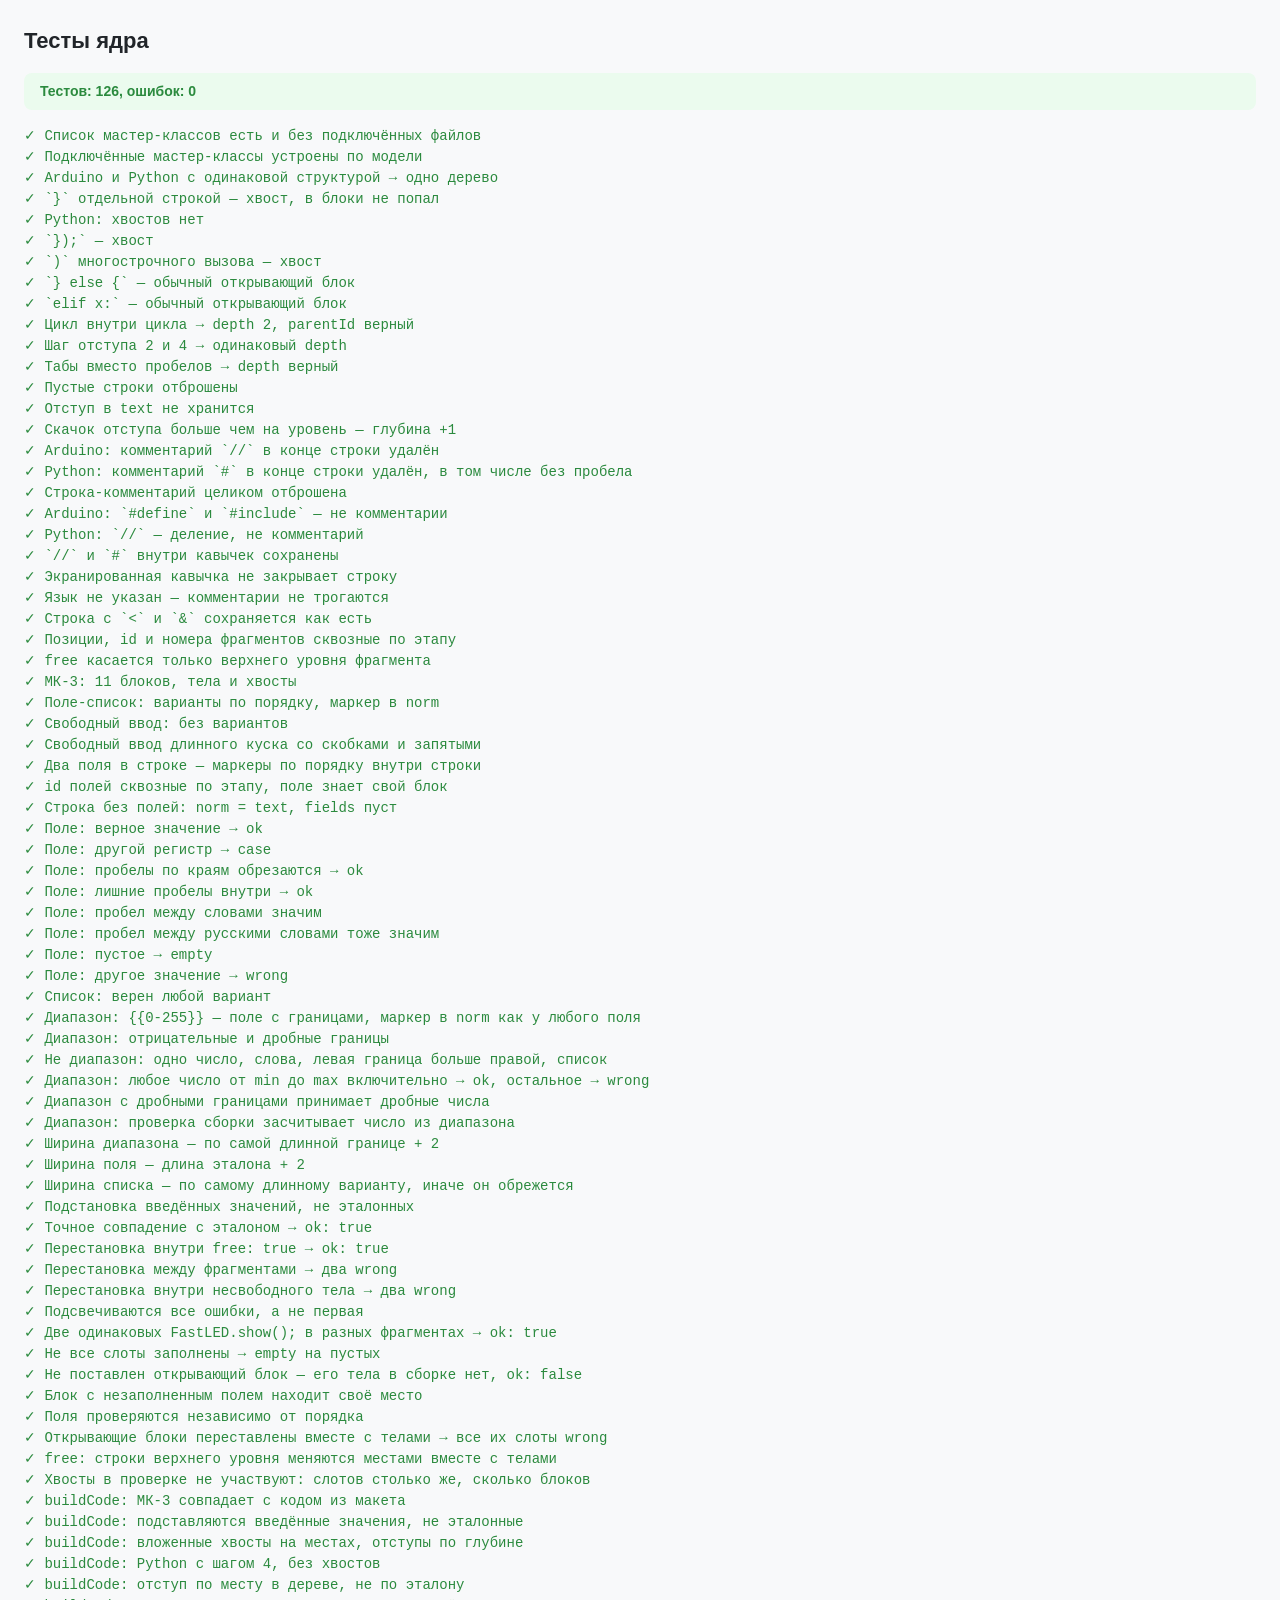
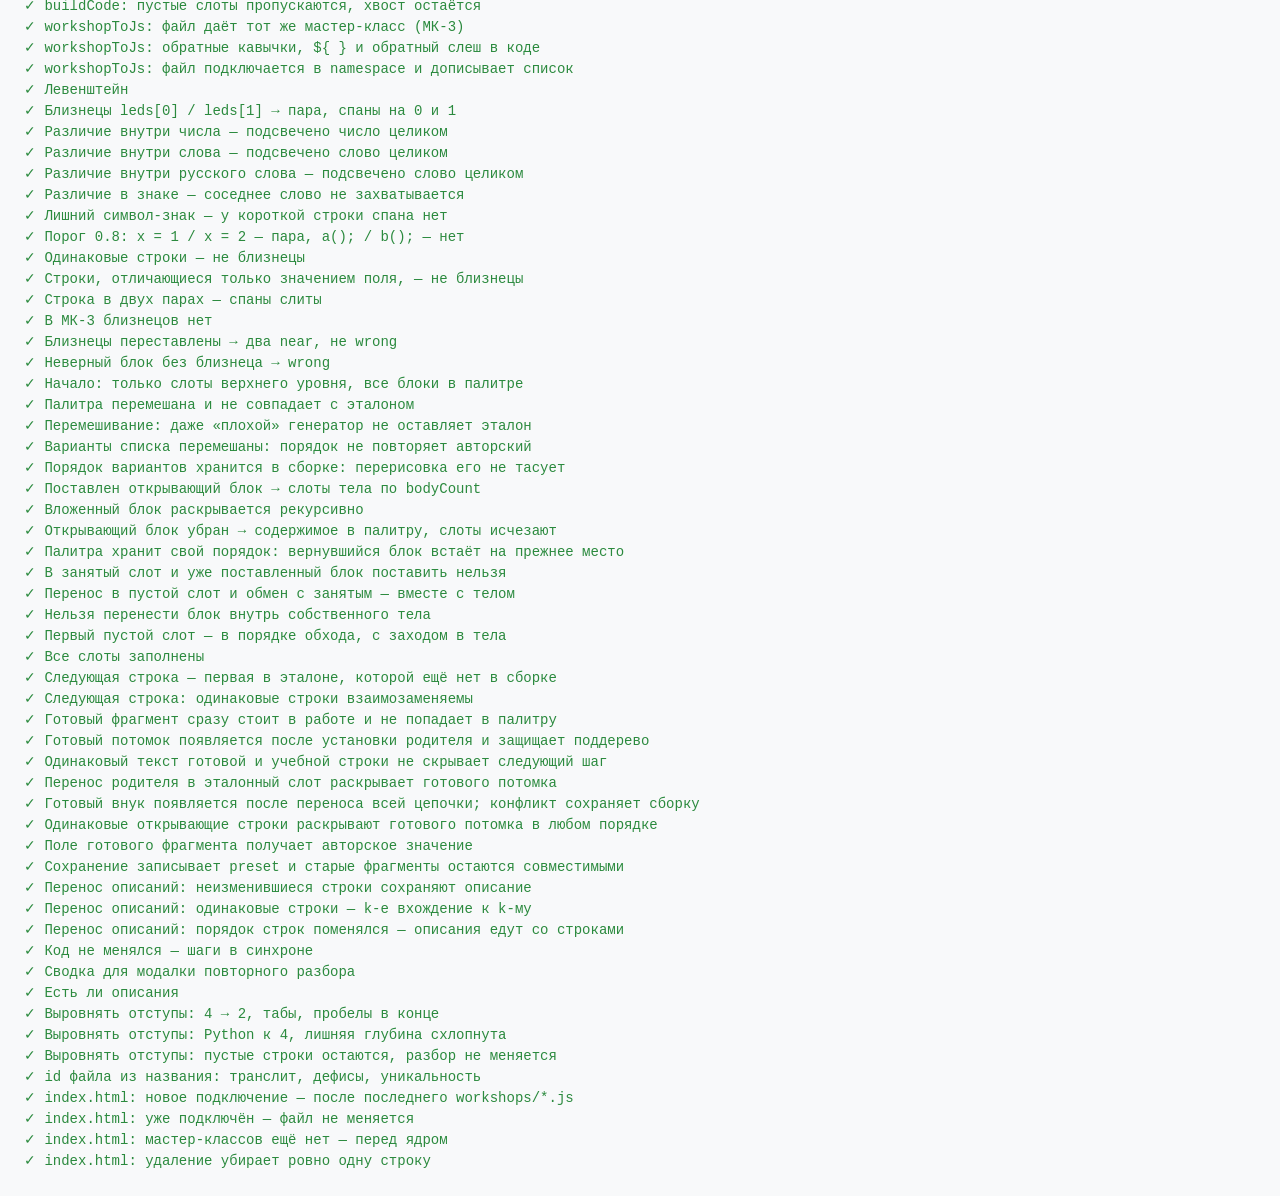
<file: tests.html>
<!DOCTYPE html>
<html lang="ru">
<head>
<meta charset="utf-8">
<title>Тесты ядра</title>
<link rel="icon" type="image/svg+xml" href="assets/favicon.svg">
<link rel="stylesheet" href="css/tokens.css">
<style>
  body { margin: 0; padding: var(--sp-24); font: var(--fs-14)/1.5 var(--font); color: var(--gray9); background: var(--gray0); }
  h1 { margin: 0 0 var(--sp-16); font-size: var(--fs-22); font-weight: 600; }
  .sum { margin-bottom: var(--sp-16); padding: var(--sp-8) var(--sp-16); border-radius: var(--r-8); font-weight: 600; }
  .sum.t-ok { background: var(--green-l); color: var(--green-d); }
  .sum.t-bad { background: var(--red-l); color: var(--red-d); }
  .t { font-family: var(--font-mono); white-space: pre-wrap; }
  .t.t-ok { color: var(--green-d); }
  .t.t-bad { color: var(--red-d); font-weight: 600; }
</style>
</head>
<body>
<h1>Тесты ядра</h1>
<div id="out"></div>

<!-- данные, ядро и состояние: тот же порядок, что в index.html -->
<script src="js/config.js"></script>
<script src="workshops/mk3.js"></script>
<script src="js/core/split.js"></script>
<script src="js/core/fields.js"></script>
<script src="js/core/similarity.js"></script>
<script src="js/core/validate.js"></script>
<script src="js/core/serialize.js"></script>
<script src="js/core/steps.js"></script>
<script src="js/state.js"></script>

<!-- тесты -->
<script src="tests/runner.js"></script>
<script src="tests/fixture.js"></script>
<script src="tests/data.test.js"></script>
<script src="tests/split.test.js"></script>
<script src="tests/fields.test.js"></script>
<script src="tests/validate.test.js"></script>
<script src="tests/serialize.test.js"></script>
<script src="tests/similarity.test.js"></script>
<script src="tests/state.test.js"></script>
<script src="tests/preset.test.js"></script>
<script src="tests/steps.test.js"></script>

<script>MKB.runTests(document.getElementById('out'));</script>
</body>
</html>
</file>
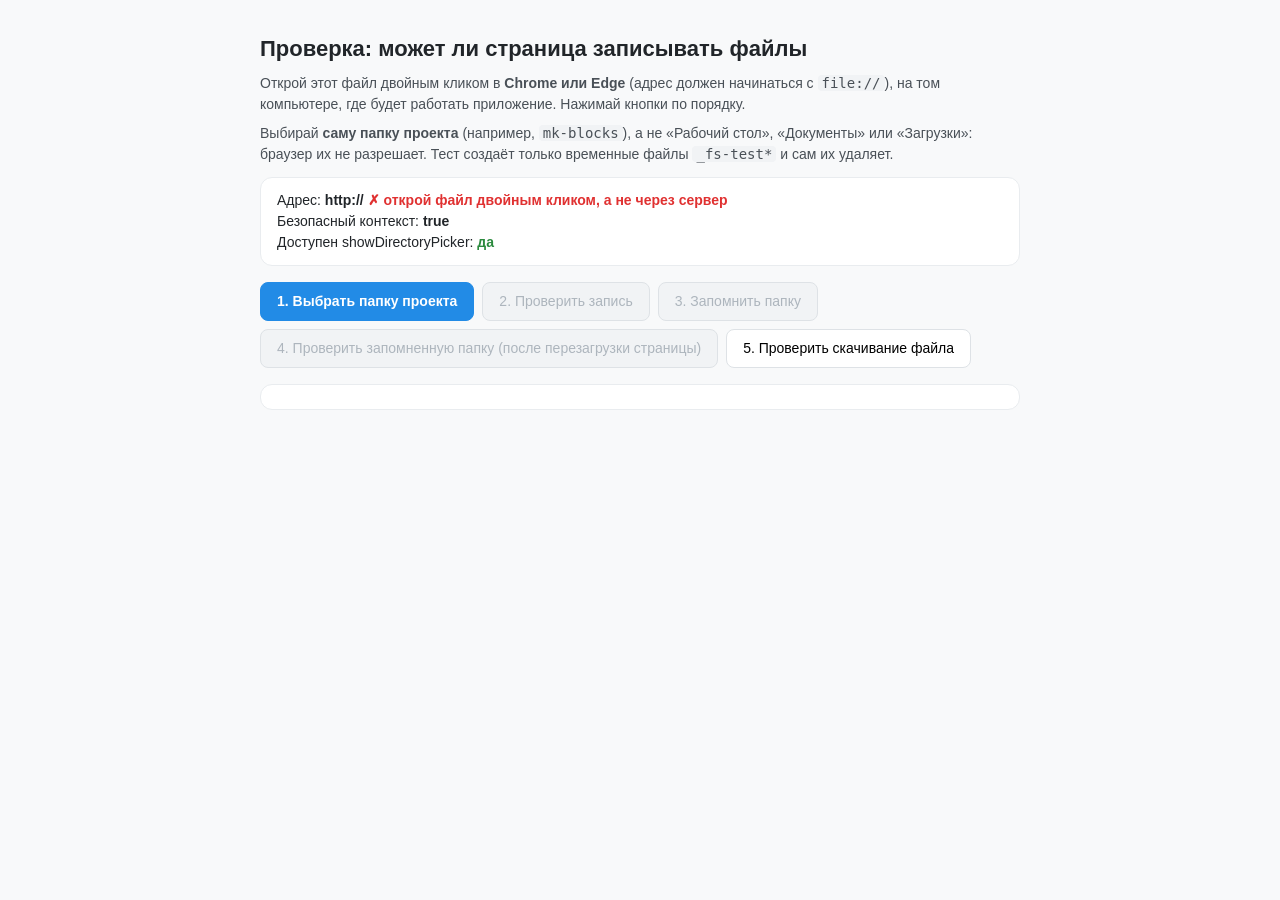
<file: tools/check-fs-access.html>
<!DOCTYPE html>
<html lang="ru">
<head>
<meta charset="utf-8">
<title>Проверка записи файлов</title>
<style>
  body { font: 14px/1.5 -apple-system, BlinkMacSystemFont, 'Segoe UI', Roboto, sans-serif; color: #212529; background: #f8f9fa; max-width: 760px; margin: 32px auto; padding: 0 16px; }
  h1 { font-size: 22px; margin: 0 0 8px; }
  p { margin: 8px 0; color: #495057; }
  .steps { display: flex; flex-wrap: wrap; gap: 8px; margin: 16px 0; }
  button { font: inherit; padding: 8px 16px; border-radius: 8px; border: 1px solid #dee2e6; background: #fff; cursor: pointer; }
  button.p { background: #228be6; border-color: #228be6; color: #fff; font-weight: 600; }
  button:disabled { background: #f1f3f5; color: #adb5bd; cursor: not-allowed; }
  #env, #log { background: #fff; border: 1px solid #e9ecef; border-radius: 12px; padding: 12px 16px; margin: 12px 0; }
  #log div { padding: 2px 0; }
  .ok { color: #2b8a3e; } .bad { color: #e03131; font-weight: 600; } .info { color: #495057; }
  #verdict { margin: 16px 0; padding: 16px; border-radius: 12px; font-size: 16px; font-weight: 600; display: none; }
  #verdict.ok { display: block; background: #ebfbee; } #verdict.bad { display: block; background: #fff5f5; }
  code { background: #f1f3f5; padding: 0 4px; border-radius: 4px; }
</style>
</head>
<body>

<h1>Проверка: может ли страница записывать файлы</h1>
<p>Открой этот файл двойным кликом в <b>Chrome или Edge</b> (адрес должен начинаться с <code>file://</code>), на том компьютере, где будет работать приложение. Нажимай кнопки по порядку.</p>
<p>Выбирай <b>саму папку проекта</b> (например, <code>mk-blocks</code>), а не «Рабочий стол», «Документы» или «Загрузки»: браузер их не разрешает. Тест создаёт только временные файлы <code>_fs-test*</code> и сам их удаляет.</p>

<div id="env"></div>

<div class="steps">
  <button id="pick" class="p">1. Выбрать папку проекта</button>
  <button id="run" disabled>2. Проверить запись</button>
  <button id="remember" disabled>3. Запомнить папку</button>
  <button id="again" disabled>4. Проверить запомненную папку (после перезагрузки страницы)</button>
  <button id="dl">5. Проверить скачивание файла</button>
</div>

<div id="verdict"></div>
<div id="log"></div>

<script>
/* Ничего не подключено извне. Работает по file://. */
var logEl = document.getElementById('log'), verdict = document.getElementById('verdict');
var btn = { pick: pick, run: run, remember: remember, again: again, dl: dl };
Object.keys(btn).forEach(function (k) { document.getElementById(k).addEventListener('click', btn[k]); });
var $ = function (id) { return document.getElementById(id); };
var dir = null, failed = 0;

function say(ok, msg) {
  var d = document.createElement('div');
  d.className = ok === true ? 'ok' : ok === false ? 'bad' : 'info';
  d.textContent = (ok === true ? '✓ ' : ok === false ? '✗ ' : '· ') + msg;
  logEl.appendChild(d);
  if (ok === false) failed++;
  return ok;
}
function err(e) { return e && e.name ? e.name + ': ' + e.message : String(e); }

/* ── окружение ── */
(function env() {
  var has = typeof window.showDirectoryPicker === 'function';
  $('env').innerHTML =
    '<div>Адрес: <b>' + location.protocol + '//</b> ' + (location.protocol === 'file:' ? '<span class="ok">✓ файл открыт по file://</span>' : '<span class="bad">✗ открой файл двойным кликом, а не через сервер</span>') + '</div>' +
    '<div>Безопасный контекст: <b>' + window.isSecureContext + '</b></div>' +
    '<div>Доступен showDirectoryPicker: <b>' + (has ? '<span class="ok">да</span>' : '<span class="bad">нет — нужен Chrome или Edge</span>') + '</div>';
  if (!has) { $('pick').disabled = true; }
  loadRemembered();
})();

/* ── 1. выбор папки ── */
async function pick() {
  try {
    dir = await window.showDirectoryPicker({ mode: 'readwrite' });
    say(true, 'Папка выбрана: «' + dir.name + '»');
    $('run').disabled = false; $('remember').disabled = false;
  } catch (e) { say(false, 'Выбор папки не удался — ' + err(e)); }
}

/* ── 2. запись ── */
async function writeFile(d, name, text) {
  var fh = await d.getFileHandle(name, { create: true });
  var w = await fh.createWritable(); await w.write(text); await w.close();
  return (await (await d.getFileHandle(name)).getFile()).text();
}
async function run() {
  failed = 0; verdict.className = ''; verdict.style.display = '';
  if (!dir) return say(false, 'Сначала выбери папку');
  var created = [];
  try {
    var p = await dir.queryPermission({ mode: 'readwrite' });
    if (p !== 'granted') p = await dir.requestPermission({ mode: 'readwrite' });
    say(p === 'granted', 'Разрешение на запись: ' + p);

    var names = []; for await (var n of dir.keys()) names.push(n);
    say(null, 'В папке ' + names.length + ' элементов' + (names.indexOf('workshops') >= 0 ? ', есть workshops/' : ', папки workshops/ нет') + (names.indexOf('index.html') >= 0 ? ', есть index.html' : ', index.html нет'));

    var a = 'проверка записи\nвторая строка: <script src="workshops/mk3.js"><\/script>\n';
    var back = await writeFile(dir, '_fs-test.txt', a); created.push([dir, '_fs-test.txt']);
    say(back === a, 'Запись нового файла и чтение обратно (кириллица, спецсимволы)');

    var b = 'перезаписано ' + Date.now();
    back = await writeFile(dir, '_fs-test.txt', b);
    say(back === b, 'Перезапись существующего файла без новых вопросов браузера');

    var sub = null, subName = 'workshops';
    try { sub = await dir.getDirectoryHandle('workshops'); }
    catch (e) { sub = await dir.getDirectoryHandle('_fs-test-dir', { create: true }); subName = '_fs-test-dir'; created.push([dir, '_fs-test-dir']); }
    var c = 'window.MKB = window.MKB || {};\n';
    back = await writeFile(sub, '_fs-test.js', c); created.push([sub, '_fs-test.js']);
    say(back === c, 'Запись в подпапку «' + subName + '/»');
  } catch (e) { say(false, 'Ошибка при записи — ' + err(e)); }

  for (var i = created.length - 1; i >= 0; i--) {
    try { await created[i][0].removeEntry(created[i][1]); } catch (e) { say(false, 'Не удалось удалить тестовый файл «' + created[i][1] + '» — ' + err(e) + '. Удали его вручную.'); }
  }
  say(null, 'Тестовые файлы удалены');
  verdict.className = failed ? 'bad' : 'ok';
  verdict.textContent = failed
    ? 'Запись не работает так, как нужно. Кнопку «Сохранить» придётся делать через скачивание файла. Пришли текст ниже.'
    : 'Запись работает. «Сохранить» в админке можно строить на выборе папки.';
}

/* ── 3–4. запомнить папку между запусками ── */
function idb() {
  return new Promise(function (res, rej) {
    var r = indexedDB.open('fs-check', 1);
    r.onupgradeneeded = function () { r.result.createObjectStore('h'); };
    r.onsuccess = function () { res(r.result); }; r.onerror = function () { rej(r.error); };
  });
}
async function remember() {
  try {
    var db = await idb();
    await new Promise(function (res, rej) { var t = db.transaction('h', 'readwrite'); t.objectStore('h').put(dir, 'dir'); t.oncomplete = res; t.onerror = function () { rej(t.error); }; });
    say(true, 'Папка запомнена. Обнови страницу (F5) и нажми кнопку 4: увидим, спросит ли браузер разрешение заново.');
  } catch (e) { say(false, 'Запомнить папку не удалось — ' + err(e)); }
}
async function loadRemembered() {
  try {
    var db = await idb();
    var h = await new Promise(function (res, rej) { var q = db.transaction('h').objectStore('h').get('dir'); q.onsuccess = function () { res(q.result); }; q.onerror = function () { rej(q.error); }; });
    if (h) { dir = h; $('again').disabled = false; say(null, 'Найдена запомненная папка «' + h.name + '»'); }
  } catch (e) { say(null, 'Хранилище IndexedDB недоступно — ' + err(e)); }
}
async function again() {
  try {
    var p = await dir.queryPermission({ mode: 'readwrite' });
    say(null, 'Разрешение до клика: ' + p + (p === 'granted' ? ' (браузер помнит доступ, повторный выбор папки не нужен)' : ' (нужно подтвердить доступ заново)'));
    if (p !== 'granted') { p = await dir.requestPermission({ mode: 'readwrite' }); say(p === 'granted', 'После подтверждения: ' + p); }
    if (p === 'granted') { $('run').disabled = false; say(true, 'Теперь можно нажать «2. Проверить запись» для запомненной папки'); }
  } catch (e) { say(false, 'Не вышло — ' + err(e)); }
}

/* ── 5. запасной путь: скачивание ── */
function dl() {
  var a = document.createElement('a');
  a.href = URL.createObjectURL(new Blob(['проверка скачивания\n'], { type: 'text/plain' }));
  a.download = '_fs-test-download.txt'; document.body.appendChild(a); a.click(); a.remove();
  say(null, 'Запрошено скачивание «_fs-test-download.txt». Если файл появился в загрузках — запасной путь работает. Удали его вручную.');
}
</script>
</body>
</html>
</file>
<file: css/tokens.css>
/* Токены проекта. Источник — FS-LMS 2.0 (DesDoc/ui-kit/variables.scss), значения дословно.
   Палитра — open-color; шрифт — системный стек; шкала: 12/14/16/22/26. */
:root {
  --blue: #228be6;   --blue-l: #e7f5ff;
  --red: #fa5252;    --red-l: #fff5f5;
  --green: #40c057;  --green-l: #ebfbee;
  --orange: #fd7e14; --orange-l: #fff4e6;
  --violet: #7950f2; --violet-l: #f3f0ff;
  --yellow-l: #fff9db;
  /* open-color (ключевой тон .6): точки фрагментов и цвет полей ввода */
  --yellow: #fab005; --pink: #e64980; --cyan: #15aabf;
  /* бейджи языка: Arduino — фирменный бирюзовый Arduino, Python — зелёные токены */
  --arduino: #00979d; --arduino-l: #e0f4f4;
  --gray0: #f8f9fa; --gray1: #f1f3f5; --gray2: #e9ecef; --gray3: #dee2e6;
  --gray5: #adb5bd; --gray6: #868e96; --gray7: #495057; --gray9: #212529;

  /* тёмные тона пар «светлый фон + текст» из statusPalette (theme.ts) */
  --green-d: #2b8a3e; --red-d: #e03131; --orange-d: #d9480f; --blue-d: #1864ab; --blue-h: #1c7ed6;

  --font: -apple-system, BlinkMacSystemFont, 'Segoe UI', Roboto, sans-serif;
  --font-mono: 'Courier New', courier, monospace;
  --fs-12: 12px; --fs-14: 14px; --fs-16: 16px; --fs-22: 22px; --fs-26: 26px;

  --sp-4: 4px; --sp-6: 6px; --sp-8: 8px; --sp-12: 12px; --sp-16: 16px;
  --sp-20: 20px; --sp-24: 24px; --sp-32: 32px; --sp-40: 40px; --sp-48: 48px; --sp-60: 60px;

  --r-4: 4px; --r-6: 6px; --r-8: 8px; --r-12: 12px; --r-14: 14px; --r-pill: 20px;

  --head-h: 64px;
  --pz-h: 42px;                                  /* высота строки-блока и строки «С» */
  --sh: 0 1px 3px rgba(0, 0, 0, .06);
  --sh-modal: 0 20px 60px rgba(0, 0, 0, .24);   /* как у .modal в _shared.css */
  --scrim: rgba(0, 0, 0, .3);                    /* как у .scrim в _shared.css */
  --white: #ffffff;

  /* тени пазлов и всплывающих слоёв (значения из мокапов) */
  --sh-pal: 0 1px 2px rgba(0, 0, 0, .2);         /* блок в палитре */
  --sh-lift: 0 12px 14px rgba(0, 0, 0, .28);     /* блок, который несут */
  --sh-menu: 0 10px 30px rgba(0, 0, 0, .18);     /* выпадающий список */
  --sh-bar: 0 -4px 8px -6px rgba(0, 0, 0, .12);  /* закреплённая панель внизу */
  --glow: 0 0 3px var(--green), 0 0 10px var(--green);  /* свечение подсказки: только для подсказки */
}
</file>
